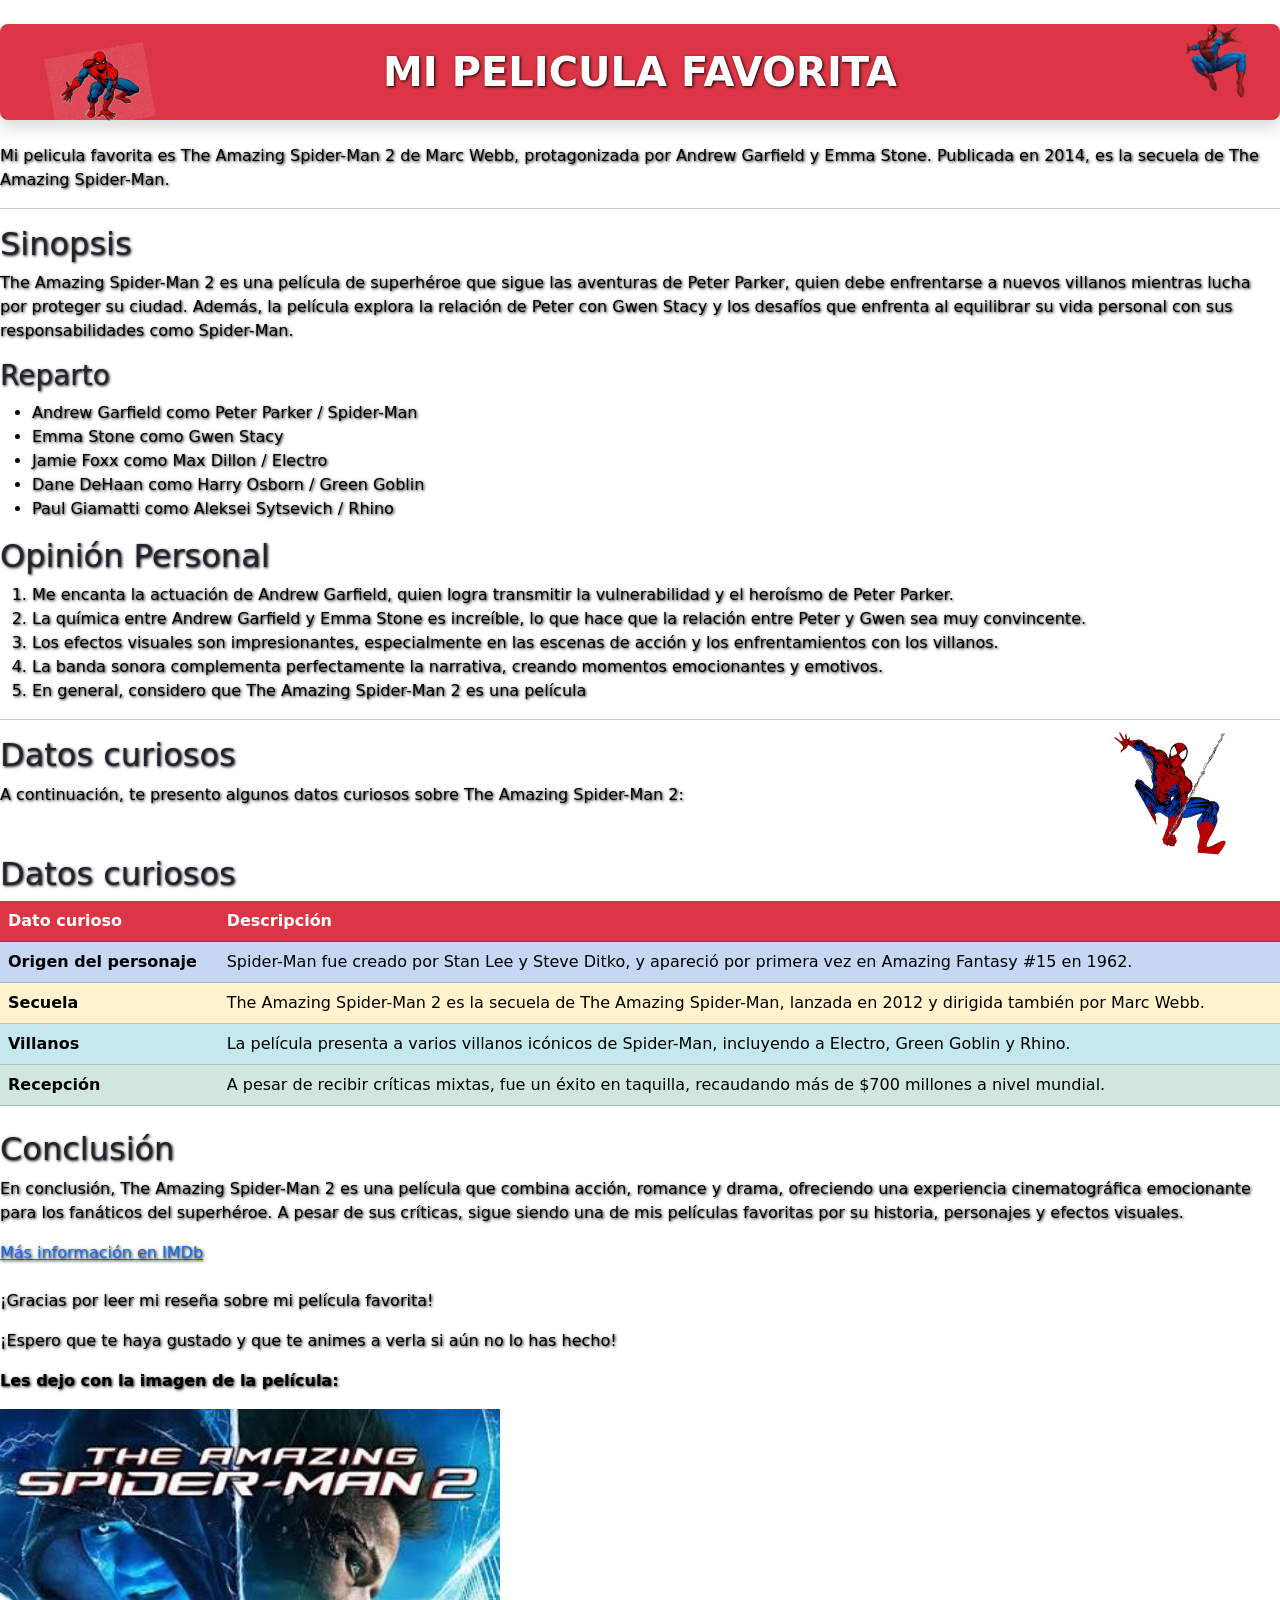
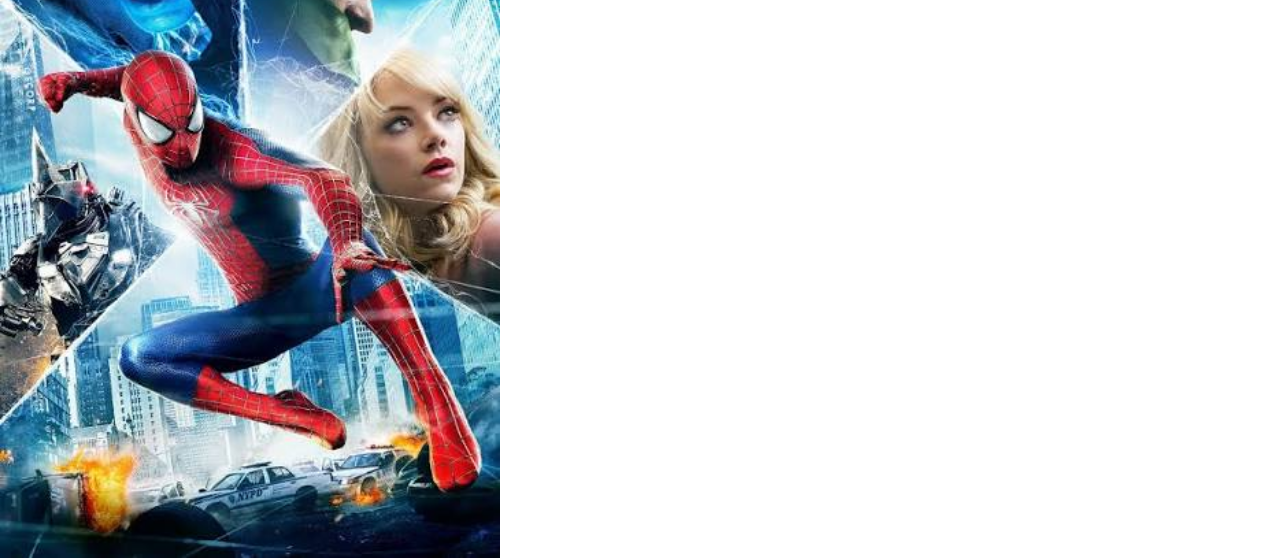
<file: index.html>
<!DOCTYPE html>
<html lang="en">
    <head>
       <link rel="stylesheet" href="style.css"> 
        <meta charset="UTF-8">
        <title>MI PELICULA FAVORITA</title>
        <link href="https://cdn.jsdelivr.net/npm/bootstrap@5.3.3/dist/css/bootstrap.min.css" rel="stylesheet">
    </head>
<body>
    <img src="spiderman3.png" class="sticker s1">
    <img src="spiderman4.png" class="sticker s2">
    <img src="spiderman5.png" class="sticker s3">
    <div class="bg-danger text-white text-center p-4 rounded-3 shadow my-4">
    <h1 class="m-0 fw-bold">MI PELICULA FAVORITA</h1>
</div>
<p>Mi pelicula favorita es The Amazing Spider-Man 2 
    de Marc Webb, protagonizada por Andrew Garfield y Emma Stone.
    Publicada en 2014, es la secuela de The Amazing Spider-Man.
</p>

<hr>
<h2>Sinopsis</h2>
<p>The Amazing Spider-Man 2 es una película de superhéroe que sigue las aventuras de Peter Parker, quien debe enfrentarse a nuevos villanos mientras lucha por proteger su ciudad.
    Además, la película explora la relación de Peter con Gwen Stacy y los desafíos que enfrenta al equilibrar su vida personal con sus responsabilidades como Spider-Man.
</p>

<h3>Reparto</h3>
<ul>
    <li>Andrew Garfield como Peter Parker / Spider-Man</li>
    <li>Emma Stone como Gwen Stacy</li>
    <li>Jamie Foxx como Max Dillon / Electro</li>
    <li>Dane DeHaan como Harry Osborn / Green Goblin</li>
    <li>Paul Giamatti como Aleksei Sytsevich / Rhino</li>
</ul>

<h2>Opinión Personal</h2>
<ol>
    <li>Me encanta la actuación de Andrew Garfield, quien logra transmitir la vulnerabilidad y el heroísmo de Peter Parker.</li>
    <li>La química entre Andrew Garfield y Emma Stone es increíble, lo que hace que la relación entre Peter y Gwen sea muy convincente.</li>
    <li>Los efectos visuales son impresionantes, especialmente en las escenas de acción y los enfrentamientos con los villanos.</li>
    <li>La banda sonora complementa perfectamente la narrativa, creando momentos emocionantes y emotivos.</li>
    <li>En general, considero que The Amazing Spider-Man 2 es una película</li>
</ol>

<hr>

<h2>Datos curiosos</h2>
<p> A continuación, te presento algunos datos curiosos sobre The Amazing Spider-Man 2:</p>

<table border="1">
   <h2 class="mt-5">Datos curiosos</h2>
<div class="table-responsive shadow rounded-3 overflow-hidden">
    <table class="table table-striped table-hover align-middle mb-0">
        <thead class="table-dark">
            <tr>
                <th class="bg-danger text-white">Dato curioso</th>
                <th class="bg-danger text-white">Descripción</th>
            </tr>
        </thead>
        <tbody>
            <tr class="table-primary">
                <td><b>Origen del personaje</b></td>
                <td>Spider-Man fue creado por Stan Lee y Steve Ditko, y apareció por primera vez en Amazing Fantasy #15 en 1962.</td>
            </tr>
            <tr class="table-warning">
                <td><b>Secuela</b></td>
                <td>The Amazing Spider-Man 2 es la secuela de The Amazing Spider-Man, lanzada en 2012 y dirigida también por Marc Webb.</td>
            </tr>
            <tr class="table-info">
                <td><b>Villanos</b></td>
                <td>La película presenta a varios villanos icónicos de Spider-Man, incluyendo a Electro, Green Goblin y Rhino.</td>
            </tr>
            <tr class="table-success">
                <td><b>Recepción</b></td>
                <td>A pesar de recibir críticas mixtas, fue un éxito en taquilla, recaudando más de $700 millones a nivel mundial.</td>
            </tr>
        </tbody>
    </table>
</div>
</table>

<br>
<h2>Conclusión</h2>
<p>En conclusión, The Amazing Spider-Man 2 es una película que combina acción, romance y drama, ofreciendo una experiencia cinematográfica emocionante para los fanáticos del superhéroe. A pesar de sus críticas, sigue siendo una de mis películas favoritas por su historia, personajes y efectos visuales.</p>  
<a href="https://www.imdb.com/title/tt1872181/" target="_blank">Más información en IMDb</a>

<br><br>

<p>¡Gracias por leer mi reseña sobre mi película favorita!</p>
<p>¡Espero que te haya gustado y que te animes a verla si aún no lo has hecho!</p>
<p><b>Les dejo con la imagen de la película:  </b></p>
<img src="tasm.jpg" alt="The Amazing Spider-Man 2" width="500">

</body>
</html>
</file>
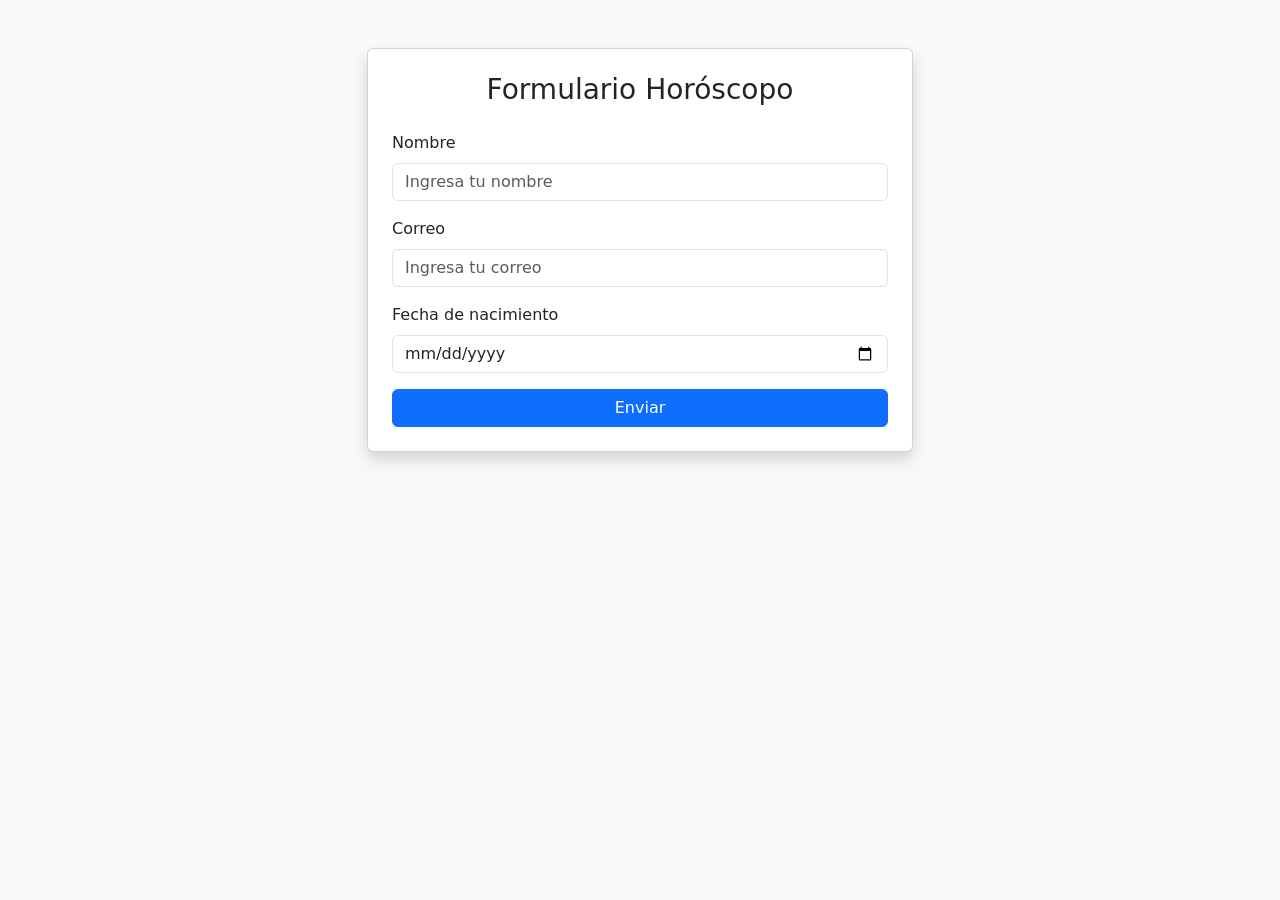
<file: horoscopo/horoscopo.html>
<!DOCTYPE html>
<html lang="es">
<head>
    <meta charset="UTF-8">
    <meta name="viewport" content="width=device-width, initial-scale=1.0">
    <title>Formulario Horóscopo</title>
    <link href="https://cdn.jsdelivr.net/npm/bootstrap@5.3.3/dist/css/bootstrap.min.css" rel="stylesheet">
</head>
<body class="bg-light">
<div class="container mt-5">
    <div class="row justify-content-center">
        <div class="col-md-6">
            <div class="card shadow">
                <div class="card-body p-4">
                    <h3 class="text-center mb-4">Formulario Horóscopo</h3>
                    <form action="recibir.html" method="GET">
                        <div class="mb-3">
                            <label class="form-label">Nombre</label>
                            <input type="text" name="nombre" class="form-control" placeholder="Ingresa tu nombre" required>
                        </div>
                        <div class="mb-3">
                            <label class="form-label">Correo</label>
                            <input type="email" name="correo" class="form-control" placeholder="Ingresa tu correo" required>
                        </div>
                        <div class="mb-3">
                            <label class="form-label">Fecha de nacimiento</label>
                            <input type="date" name="fecha" class="form-control" required>
                        </div>
                        <button type="submit" class="btn btn-primary w-100">Enviar</button>
                    </form>
                </div>
            </div>
        </div>
    </div>
</div>
</body>
</html>
</file>
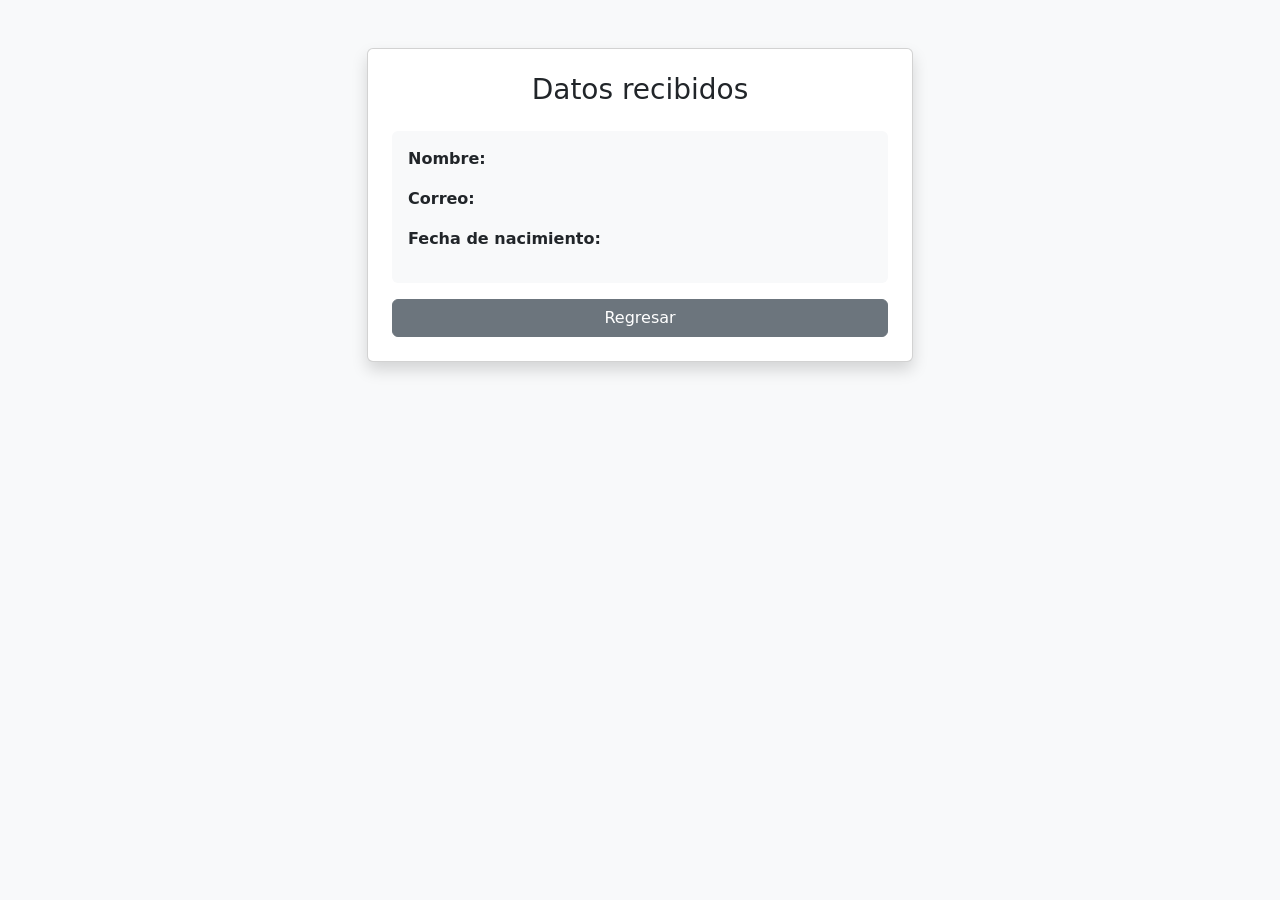
<file: horoscopo/recibir.html>
<!DOCTYPE html>
<html lang="es">
<head>
    <meta charset="UTF-8">
    <meta name="viewport" content="width=device-width, initial-scale=1.0">
    <title>Datos Recibidos</title>
    <link href="https://cdn.jsdelivr.net/npm/bootstrap@5.3.3/dist/css/bootstrap.min.css" rel="stylesheet">
</head>
<body class="bg-light">
<div class="container mt-5">
    <div class="row justify-content-center">
        <div class="col-md-6">
            <div class="card shadow">
                <div class="card-body p-4 text-center">
                    <h3 class="mb-4">Datos recibidos</h3>
                    <div class="text-start bg-light p-3 rounded">
                        <p><strong>Nombre:</strong> <span id="verNombre"></span></p>
                        <p><strong>Correo:</strong> <span id="verCorreo"></span></p>
                        <p><strong>Fecha de nacimiento:</strong> <span id="verFecha"></span></p>
                    </div>
                    <a href="formulario.html" class="btn btn-secondary mt-3 w-100">Regresar</a>
                </div>
            </div>
        </div>
    </div>
</div>

<script>
    const params = new URLSearchParams(window.location.search);
    document.getElementById('verNombre').textContent = params.get('nombre');
    document.getElementById('verCorreo').textContent = params.get('correo');
    document.getElementById('verFecha').textContent = params.get('fecha');
</script>
</body>
</html>
</file>
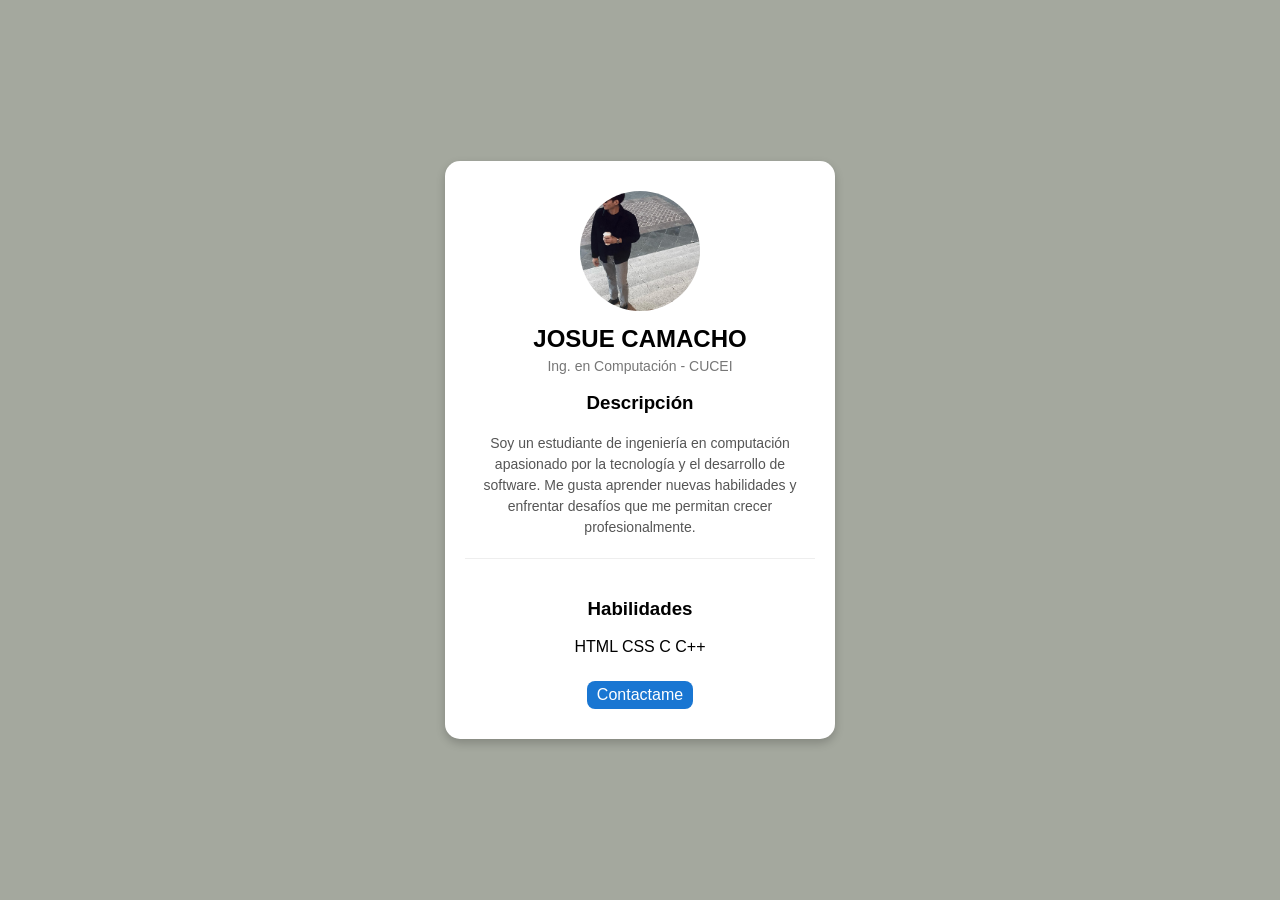
<file: perfil/perfil.html>
<!DOCTYPE html>
<html lang="en">
<head>
    <link rel="stylesheet" href="perfil.style.css">
    <meta charset="UTF-8">
    <meta name="viewport" content="width=device-width, initial-scale=1.0">
    <title>Perfil</title>
</head>
<body>
    
    <div class="tarjeta-perfil">
        <img class="foto-perfil" src="foto.jpg" alt="Mi foto">
        <h1 class="nombre">JOSUE CAMACHO</h1>

        <p class="carrera">Ing. en Computación - CUCEI</p>

        <div class="sección-info">
        <h3 class="titulo-descripcion">Descripción</h3>
        <p class="descripcion">Soy un estudiante de ingeniería en computación apasionado por la tecnología y el desarrollo de software. Me gusta aprender nuevas habilidades y enfrentar desafíos que me permitan crecer profesionalmente.</p>
        </div>

        <!--Caja que guarda todas las ETIQUETAS de habilidades-->
        <div class="seccion-info">
<!--Cada habilidad es una etiqueta chica-->
<h3 class="titulo seccion">Habilidades</h3>
<span class="habilidad">HTML</span>
<span class="habilidad">CSS</span>
<span class="habilidad">C</span>
<span class="habilidad">C++</span>
        </div>
        <!--BOTON: es un link que parece boton-->
        <a class="boton-contacto" href="#">Contactame</a>
    </div>
    
</body>
</html>
</file>
<file: style.css>
body{
    background-color: black;
    background-image: url('https://www.transparenttextures.com/patterns/black-thread-light.png');
    background-repeat: repeat;
    color: black;
}

h1,h2,h3,p,a,li {
    color: black;
    text-shadow: 1px 1px 3px black;
}

.sticker{
    position: absolute;
    width: 80px;
    z-index: 10;
}
.s1{
    top: 20px;
    right: 20px;
    transform: rotate(15deg);
}
.s2{
    top: 50px;
    left: 50px;
    transform: rotate(-10deg);
    width: 100px;
}
.s3{
    bottom: 50px;
    right: 50px;
    transform: rotate(5deg);
    width: 120px;
}
</file>
<file: perfil/perfil.style.css>
/*Caja principal del perfil*/
body {
margin: 0;
min-height: 100vh;
display: flex;
justify-content: center;
align-items: center;
background-color: rgb(164, 168, 158);
font-family: 'Arial', sans-serif;
}

.tarjeta-perfil{
    width: 350px;
    background-color: white;
    padding: 30px 20px;
    border-radius: 15px;
    box-shadow: 0 4px 10px rgba(0,0,0,0.2);
    text-align: center;
}

/*Foto de perfil*/
.foto-perfil{
    width: 120px;
    height: 120px;
    border-radius: 50%;
    object-fit: cover;
}

/*NOMBRE QUE ES TITULO PRINCIPAL*/
.nombre
{
    font-size: 24px;
   margin: 10px 0 5px 0;
}

.carrera{
    color: #777;
    font-size: 14px;
    margin: 0;
}

.seccion-info{
  margin-top: 20px;
  padding-top: 20px;
  border-top: 1px solid #eee;
}

.titulo-seccion{
    font-size: 14px;
    color: #1976d2;
    margin: 0 0 10px 0;
    text-transform: uppercase;
}

.descripcion{
    color: #555;
    font-size: 14px;
    line-height: 1.5;
    margin: 0;
}

.habiliad{
    background-color: #e3f2fd;
    color:#1976d2;
    padding: 5px 10px;
    border-radius: 20px;
    font-size: 12px;
    margin: 3px;
    display: inline-block;
}

.boton-contacto{
    display: inline-block;
    margin-top: 25px;
    padding: 5px 10px;
    background-color: #1976d2;
    color: white;
    text-decoration: none;
    border-radius: 8px;
}
</file>
